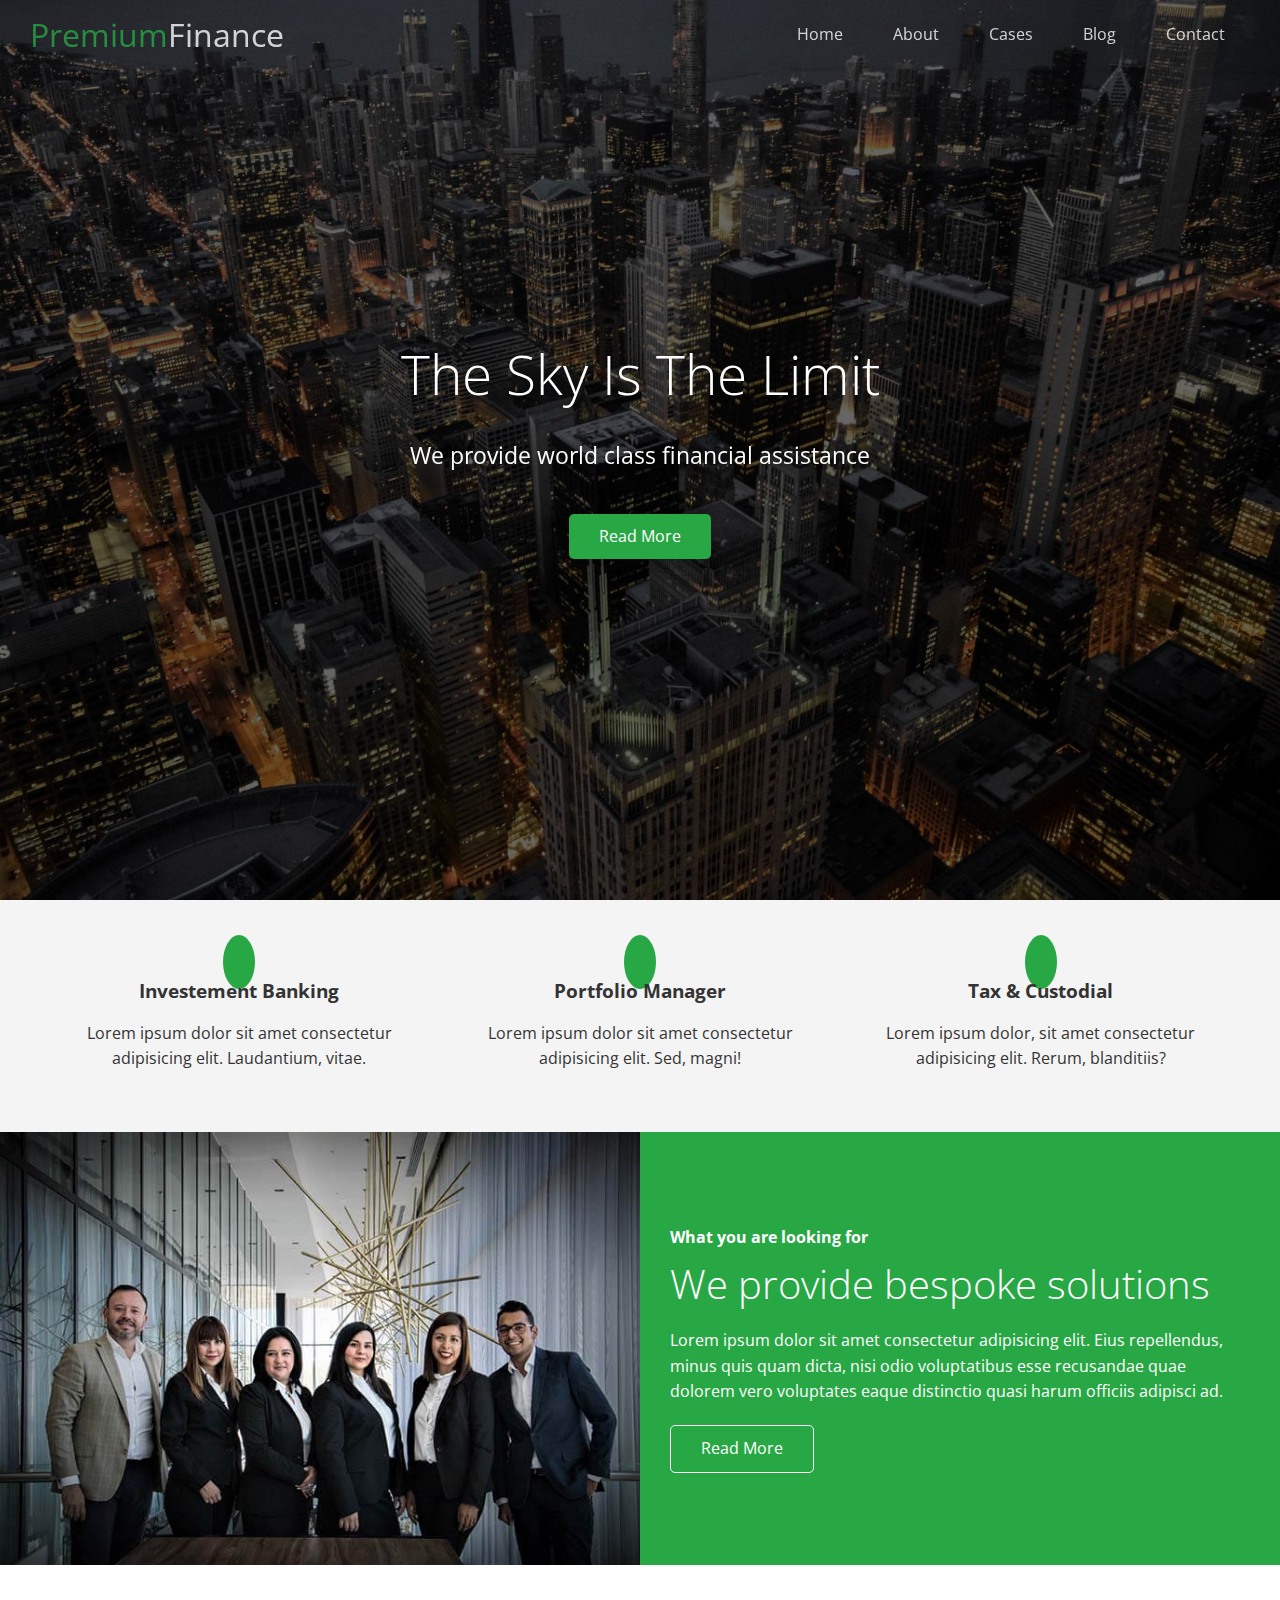
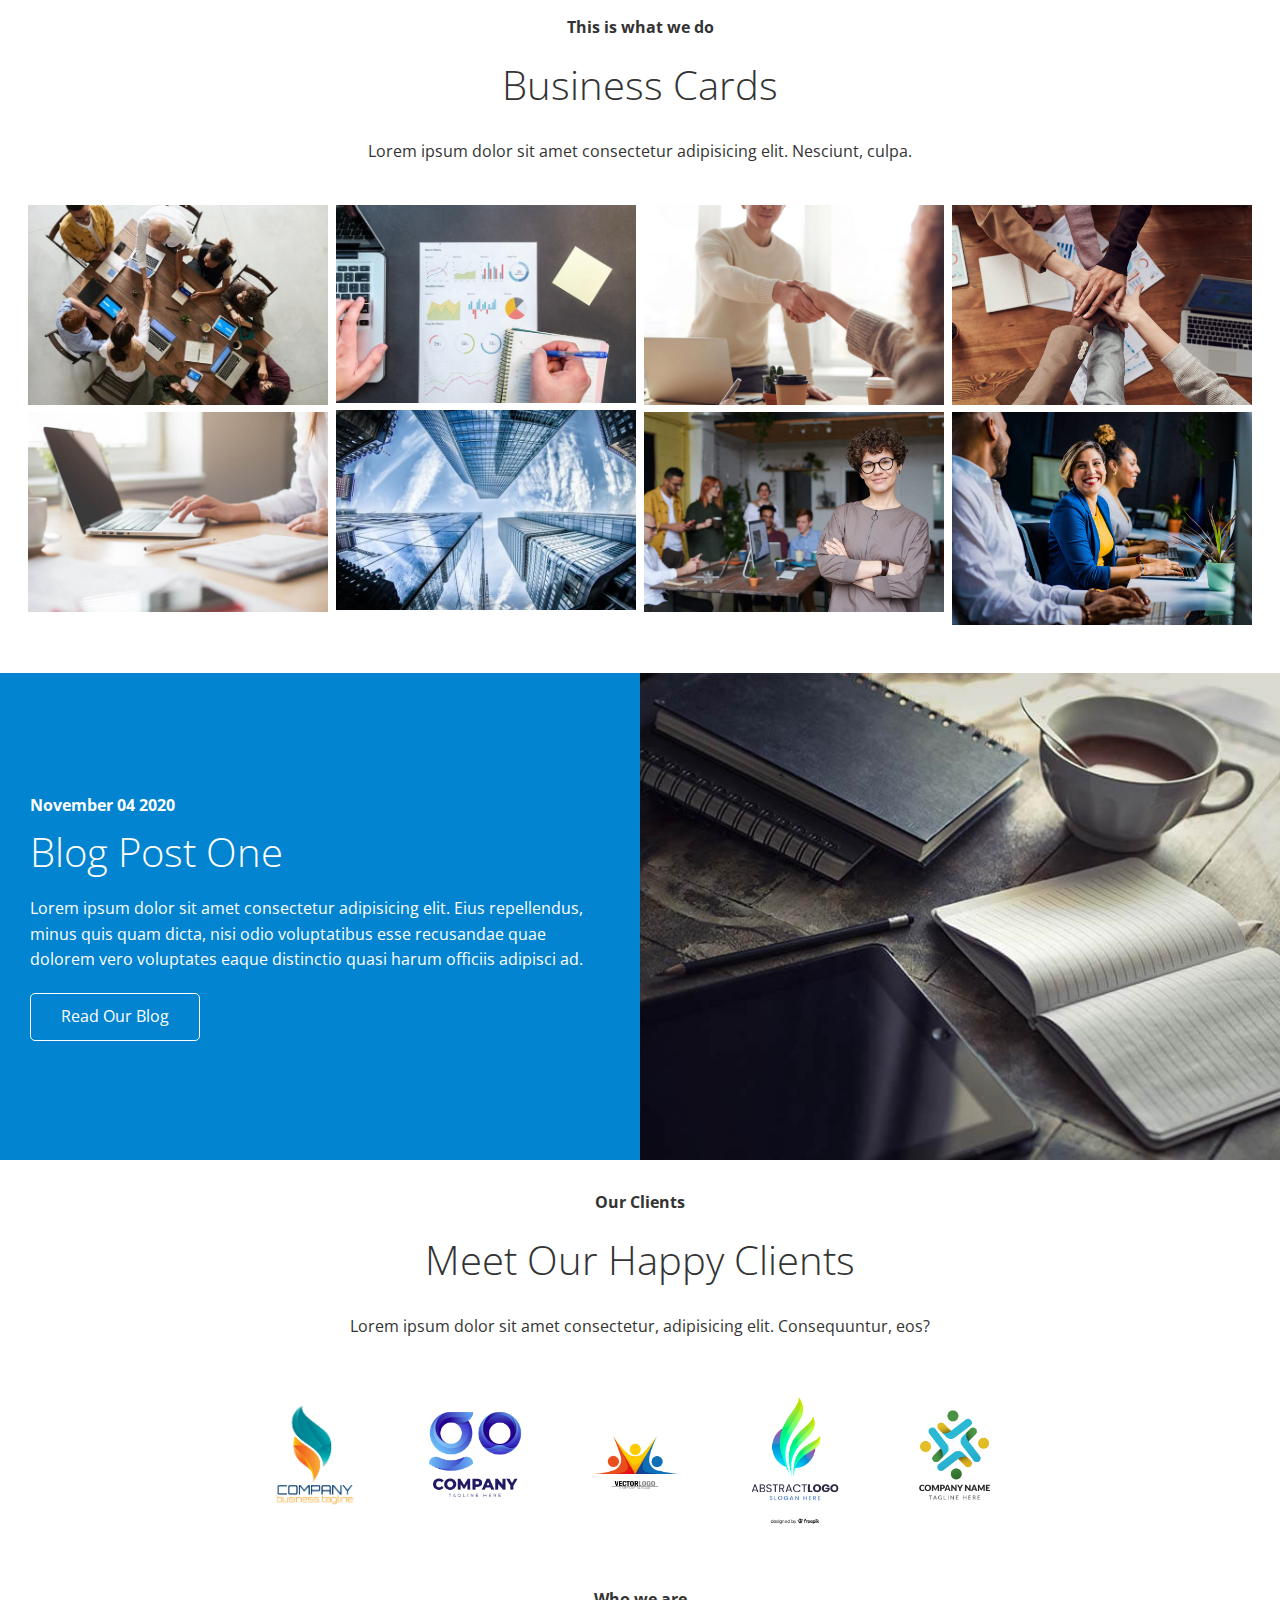
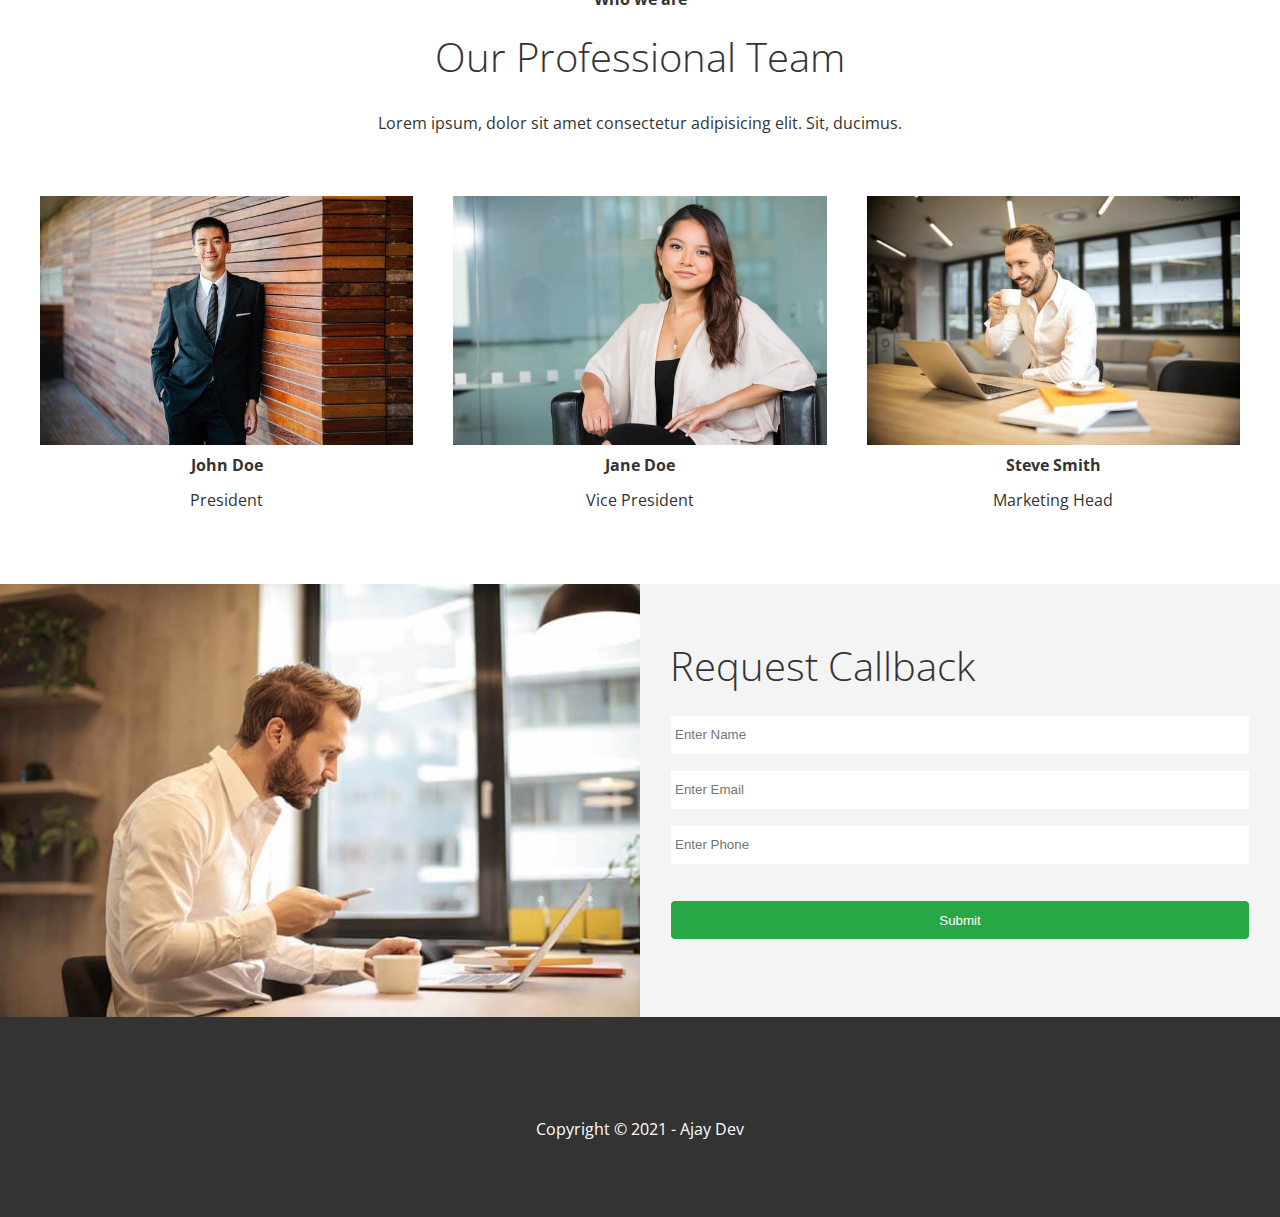
<file: index.html>
<!DOCTYPE html>
<html lang="en">
<head>
    <meta charset="UTF-8">
    <meta http-equiv="X-UA-Compatible" content="IE=edge">
    <meta name="viewport" content="width=device-width, initial-scale=1.0">
    <link rel="shortcut icon" type="image/x-icon" href="/favicon.ico">
    <link rel="stylesheet" href="https://cdnjs.cloudflare.com/ajax/libs/font-awesome/5.15.3/css/all.min.css" integrity="sha512-iBBXm8fW90+nuLcSKlbmrPcLa0OT92xO1BIsZ+ywDWZCvqsWgccV3gFoRBv0z+8dLJgyAHIhR35VZc2oM/gI1w==" crossorigin="anonymous" />
    <link rel="stylesheet" href="css/lightbox.min.css">
    <link rel="stylesheet" href="css/utilities.css">
    <link rel="stylesheet" href="css/style.css">
    <title>Welcome to PremiumFinance</title>
</head>
<body id="home">
    <header class="hero">
        <div id="navbar" class="navbar top">
            <h1 class="logo">
                <span class="text-primary"><i class="fas fa-book-open"></i>
                    Premium</span>Finance</h1>
            <nav>
                <ul>
                    <li><a href="#home">Home</a></li>
                    <li><a href="#about">About</a></li>
                    <li><a href="#cases">Cases</a></li>
                    <li><a href="#blog">Blog</a></li>
                    <li><a href="#contact">Contact</a></li>
                </ul>
            </nav>
        </div>

        <div class="content">
            <h1>The Sky Is The Limit</h1>
            <p>We provide world class financial assistance</p>
            <a href="#about" class="btn"><i class="fas fa-chevron-right"></i>Read More</a>
        </div>
    </header>

    <main>
        <!-- About:Icons -->
        <section id="about" class="icon bg-light">
            <div class="flex-items">
                <div>
                    <i class="fas fa-university fa-2x"></i>
                    <div>
                        <h3>Investement Banking</h3>
                        <p>Lorem ipsum dolor sit amet consectetur adipisicing elit. Laudantium, vitae.</p>
                    </div>
                </div>

                <div>
                    <i class="fas fa-book-reader fa-2x"></i>
                    <div>
                        <h3>Portfolio Manager</h3>
                        <p>Lorem ipsum dolor sit amet consectetur adipisicing elit. Sed, magni!</p>
                    </div>
                </div>

                <div>
                    <i class="fas fa-pencil-alt fa-2x"></i>
                    <div>
                        <h3>Tax & Custodial</h3>
                        <p>Lorem ipsum dolor, sit amet consectetur adipisicing elit. Rerum, blanditiis?</p>
                    </div>
                </div>

            </div>
        </section>

        <!-- About:Solutions -->
        <section class="solution flex-columns">
            <div class="row">
                <div class="column">
                    <div class="column-1">
                        <img src="../images/home/people.jpg" alt="">
                    </div>
                </div>
                <div class="column">
                    <div class="column-2 bg-primary">
                        <h4>What you are looking for</h4>
                        <h2>We provide bespoke solutions</h2>
                        <p>Lorem ipsum dolor sit amet consectetur adipisicing elit. Eius repellendus, minus quis quam dicta, nisi odio voluptatibus esse recusandae quae dolorem vero voluptates eaque distinctio quasi harum officiis adipisci ad.</p>
                        <a href="" class="btn btn-outline"><i class="fas fa-chevron"></i>Read More</a>
                    </div>
                </div>
            </div>
        </section>

        <!-- Cases -->
        <section id="cases" class="cases flex-grid section-padding">
            <header class="section-header">
                <h4>This is what we do</h4>
                <h2>Business Cards</h2>
                <p>Lorem ipsum dolor sit amet consectetur adipisicing elit. Nesciunt, culpa.</p>
            </header>
            <div class="row">
                <div class="column">
                    <a href="../images/cases/cases1.jpg" data-lightbox="cases" data-title="Lorem ipsum dolor sit amet consectetur adipisicing elit. Nesciunt, culpa." alt="">
                        <img src="../images/cases/cases1.jpg" alt="">
                    </a>
                    <a href="../images/cases/cases2.jpg" data-lightbox="cases" data-title="Lorem ipsum dolor sit amet consectetur adipisicing elit. Nesciunt, culpa." alt="">
                        <img src="../images/cases/cases2.jpg" alt="">
                    </a>
                </div>
                <div class="column">
                    <a href="../images/cases/cases3.jpg" data-lightbox="cases" data-title="Lorem ipsum dolor sit amet consectetur adipisicing elit. Nesciunt, culpa." alt="">
                        <img src="../images/cases/cases3.jpg" alt="">
                    </a>
                    <a href="../images/cases/cases4.jpg" data-lightbox="cases" data-title="Lorem ipsum dolor sit amet consectetur adipisicing elit. Nesciunt, culpa." alt="">
                        <img src="../images/cases/cases4.jpg" alt="">
                    </a>
                </div>
                <div class="column">
                    <a href="../images/cases/cases5.jpg" data-lightbox="cases" data-title="Lorem ipsum dolor sit amet consectetur adipisicing elit. Nesciunt, culpa." alt="">
                        <img src="../images/cases/cases5.jpg" alt="">
                    </a>
                    <a href="../images/cases/cases6.jpg" data-lightbox="cases" data-title="Lorem ipsum dolor sit amet consectetur adipisicing elit. Nesciunt, culpa." alt="">
                        <img src="../images/cases/cases6.jpg" alt="">
                    </a>
                </div>
                <div class="column">
                    <a href="../images/cases/cases7.jpg" data-lightbox="cases" data-title="Lorem ipsum dolor sit amet consectetur adipisicing elit. Nesciunt, culpa." alt="">
                        <img src="../images/cases/cases7.jpg" alt="">
                    </a>
                    <a href="../images/cases/cases8.jpg" data-lightbox="cases" data-title="Lorem ipsum dolor sit amet consectetur adipisicing elit. Nesciunt, culpa." alt="">
                        <img src="../images/cases/cases8.jpg" alt="">
                    </a>
                </div>
            </div>
        </section>

        <!-- About:Blogs -->
        <section id="blog" class="blog flex-columns flex-reverse">
            <div class="row">
                <div class="column">
                    <div class="column-1">
                        <img src="../images/home/blog.jpg" alt="">
                    </div>
                 </div>
                <div class="column">
                    <div class="column-2 bg-secondary">
                        <h4>November 04 2020</h4>
                        <h2>Blog Post One</h2>
                        <p>Lorem ipsum dolor sit amet consectetur adipisicing elit. Eius repellendus, minus quis quam dicta, nisi odio voluptatibus esse recusandae quae dolorem vero voluptates eaque distinctio quasi harum officiis adipisci ad.</p>
                        <a href="blog.html" class="btn btn-outline"><i class="fas fa-chevron"></i>Read Our Blog</a>
                    </div>
                </div>
            </div>
        </section>

        <!-- clients -->
        <section id="clients" class="clients">
            <header class="section-header">
                <h4>Our Clients</h4>
                <h2>Meet Our Happy Clients</h2>
                <p>Lorem ipsum dolor sit amet consectetur, adipisicing elit. Consequuntur, eos?</p>
            </header>
            <div class="client-images">
                <div>
                    <img src="../images/clients/client_1.jpg" alt="">
                </div>

                <div class="client-image">
                    <img src="../images/clients/client_2.jpg" alt="">
                </div>

                <div class="client-image">
                    <img src="../images/clients/client_3.jpg" alt="">
                </div>

                <div class="client-image">
                    <img src="../images/clients/client_4.jpg" alt="">
                </div>

                <div class="client-image">
                    <img src="../images/clients/client_5.jpg" alt="">
                </div>
            </div>
        </section>

        <!-- Team -->
        <section id="team" class="team section-padding">
            <header class="section-header">
                <h4>Who we are</h4>
                <h2>Our Professional Team</h2>
                <p>Lorem ipsum, dolor sit amet consectetur adipisicing elit. Sit, ducimus.</p>
            </header>
            <div class="flex-items">
                <div>
                    <img src="../images/team/person1.jpg" alt="">
                    <h4>John Doe</h4>
                    <p>President</p>
                </div>
                <div>
                    <img src="../images/team/person2.jpg" alt="">
                    <h4>Jane Doe</h4>
                    <p>Vice President</p>
                </div>
                <div>
                    <img src="../images/team/person3.jpg" alt="">
                    <h4>Steve Smith</h4>
                    <p>Marketing Head</p>
                </div>
            </div>
        </section>

        <!-- Contact -->
        <section id="contact" class="contact flex-columns">
            <div class="row">
                <div class="column">
                    <div class="column-1">
                        <img src="../images/home/contact.jpg" alt="">
                    </div>
                </div>
                <div class="column">
                    <div class="column-2 bg-light">
                        <h2>Request Callback</h2>
                        <form action="" class="callback-form">
                            <div class="form-control">
                                <label for="name"></label>
                                <input type="text" id="name" name="name" placeholder="Enter Name">
                            </div>
                            <div class="form-control">
                                <label for="email"></label>
                                <input type="email" id="email" name="email" placeholder="Enter Email">
                            </div>
                            <div class="form-control">
                                <label for="phone"></label>
                                <input type="phone" id="phone" name="phone" placeholder="Enter Phone">
                            </div>
                            <input type="submit" id="submit" class="btn">
                        </form>
                    </div>
                </div>
            </div>
        </section>
    </main>
    <footer class="footer bg-dark">
        <div class="social">
            <a href=""><i class="fab fa-facebook fa-2x"></i></a>
            <a href=""><i class="fab fa-twitter fa-2x"></i></a>
            <a href=""><i class="fab fa-youtube fa-2x"></i></a>
            <a href=""><i class="fab fa-linkedin fa-2x"></i></a>
        </div>
        <p>Copyright &copy; 2021 - Ajay Dev</p>
    </footer>
    <script src="https://code.jquery.com/jquery-3.6.0.min.js" integrity="sha256-/xUj+3OJU5yExlq6GSYGSHk7tPXikynS7ogEvDej/m4=" crossorigin="anonymous"></script>
    <script src="js/lightbox.min.js"></script>
    <script src="js/app.js"></script>
</body>
</html>
</file>
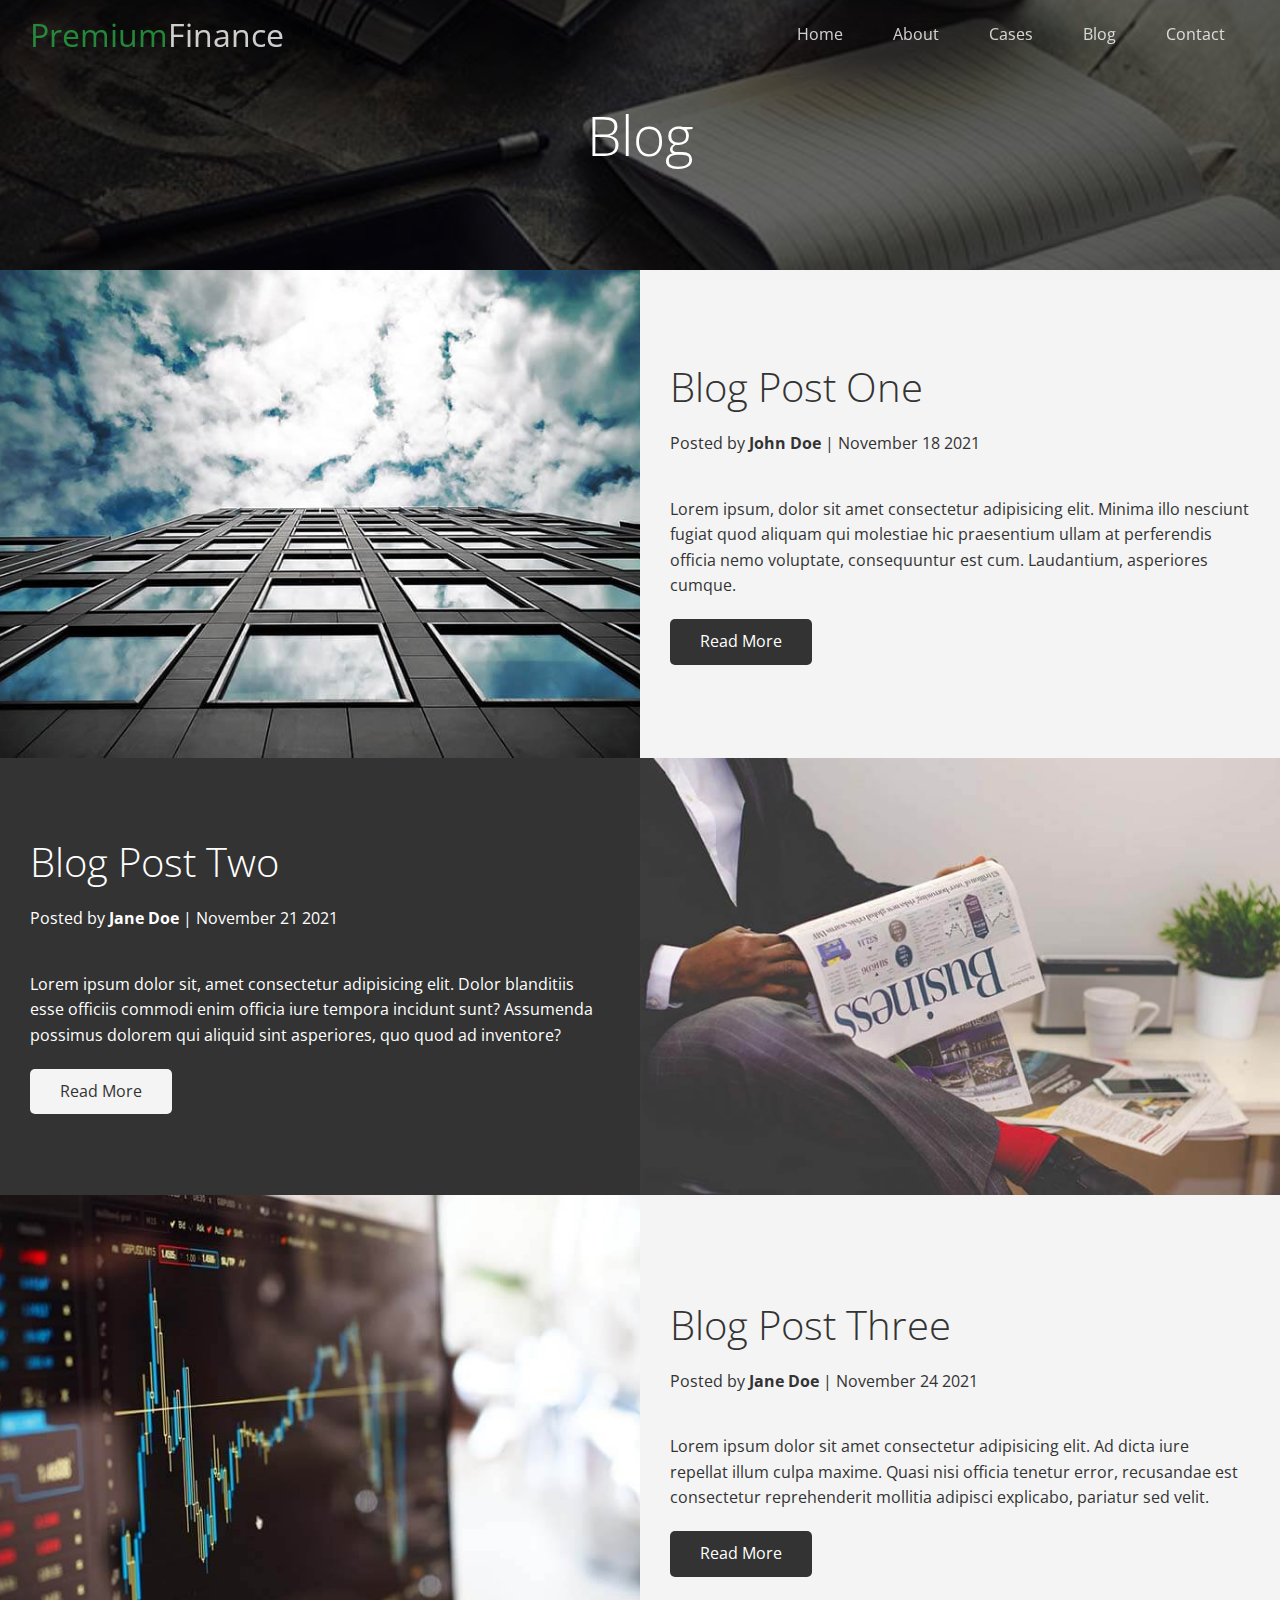
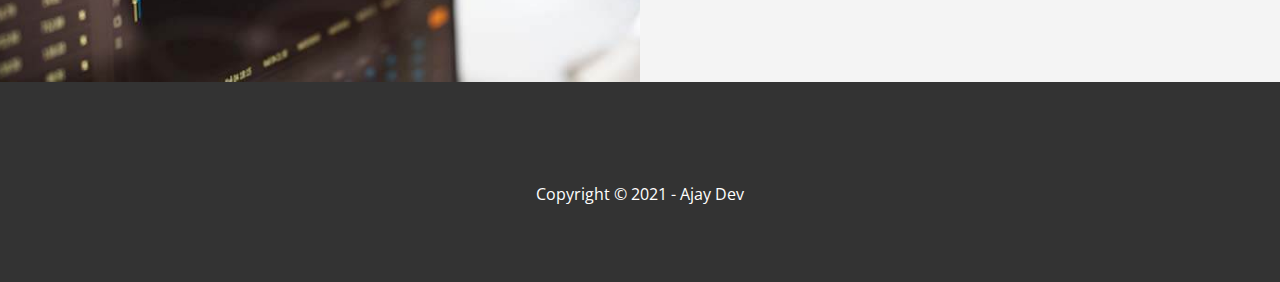
<file: blog.html>
<!DOCTYPE html>
<html lang="en">
<head>
    <meta charset="UTF-8">
    <meta http-equiv="X-UA-Compatible" content="IE=edge">
    <meta name="viewport" content="width=device-width, initial-scale=1.0">
    <link rel="shortcut icon" type="image/x-icon" href="/favicon.ico">
    <link rel="stylesheet" href="https://cdnjs.cloudflare.com/ajax/libs/font-awesome/5.15.3/css/all.min.css" integrity="sha512-iBBXm8fW90+nuLcSKlbmrPcLa0OT92xO1BIsZ+ywDWZCvqsWgccV3gFoRBv0z+8dLJgyAHIhR35VZc2oM/gI1w==" crossorigin="anonymous" />
    <link rel="stylesheet" href="css/utilities.css">
    <link rel="stylesheet" href="css/style.css">
    <title>Welcome to EdgeLedger</title>
</head>
<body id="home">
    <header class="hero blog">
        <div id="navbar" class="navbar top">
            <h1 class="logo">
                <span class="text-primary"><i class="fas fa-book-open"></i>
                    Premium</span>Finance</h1>
            <nav>
                <ul>
                    <li><a href="index.html">Home</a></li>
                    <li><a href="index.html#about">About</a></li>
                    <li><a href="index.html#cases">Cases</a></li>
                    <li><a href="index.html#blog">Blog</a></li>
                    <li><a href="index.html#contact">Contact</a></li>
                </ul>
            </nav>
        </div>

        <div class="content">
            <h1>Blog</h1>
        </div>
    </header>

    <main>
        <article class="flex-columns">
            <div class="row">
                <div class="column">
                    <div class="column-1">
                        <img src="../images/blog/blog1.jpg" alt="">
                    </div>
                </div>
                <div class="column">
                    <div class="column-2 bg-light">
                        <h2>Blog Post One</h2>
                        <p><i class="fas fa-user"></i> Posted by <strong>John Doe</strong> | November 18 2021</p>
                        <p>Lorem ipsum, dolor sit amet consectetur adipisicing elit. Minima illo nesciunt fugiat quod aliquam qui molestiae hic praesentium ullam at perferendis officia nemo voluptate, consequuntur est cum. Laudantium, asperiores cumque.</p>
                        <a href="post-1.html" class="btn btn-dark">Read More</a>
                    </div>
                </div>
            </div>
        </article>

        <article class="flex-columns flex-reverse">
            <div class="row">
                <div class="column">
                    <div class="column-1">
                        <img src="../images/blog/blog2.jpg" alt="">
                    </div>
                </div>
                <div class="column">
                    <div class="column-2 bg-dark">
                        <h2>Blog Post Two</h2>
                        <p><i class="fas fa-user"></i> Posted by <strong>Jane Doe</strong> | November 21 2021</p>
                        <p>Lorem ipsum dolor sit, amet consectetur adipisicing elit. Dolor blanditiis esse officiis commodi enim officia iure tempora incidunt sunt? Assumenda possimus dolorem qui aliquid sint asperiores, quo quod ad inventore?</p>
                        <a href="post-2.html" class="btn btn-light">Read More</a>
                    </div>
                </div>
            </div>
        </article>

        <article class="flex-columns">
            <div class="row">
                <div class="column">
                    <div class="column-1">
                        <img src="../images/blog/blog3.jpg" alt="">
                    </div>
                </div>
                <div class="column">
                    <div class="column-2 bg-light">
                        <h2>Blog Post Three</h2>
                        <p><i class="fas fa-user"></i> Posted by <strong>Jane Doe</strong> | November 24 2021</p>
                        <p>Lorem ipsum dolor sit amet consectetur adipisicing elit. Ad dicta iure repellat illum culpa maxime. Quasi nisi officia tenetur error, recusandae est consectetur reprehenderit mollitia adipisci explicabo, pariatur sed velit.</p>
                        <a href="post-3.html" class="btn btn-dark">Read More</a>
                    </div>
                </div>
            </div>
        </article>
    </main>

 
    <footer class="footer bg-dark">
        <div class="social">
            <a href=""><i class="fab fa-facebook fa-2x"></i></a>
            <a href=""><i class="fab fa-twitter fa-2x"></i></a>
            <a href=""><i class="fab fa-youtube fa-2x"></i></a>
            <a href=""><i class="fab fa-linkedin fa-2x"></i></a>
        </div>
        <p>Copyright &copy; 2021 - Ajay Dev</p>
    </footer>

    <script src="js/app.js"></script>
</body>
</html>
</file>
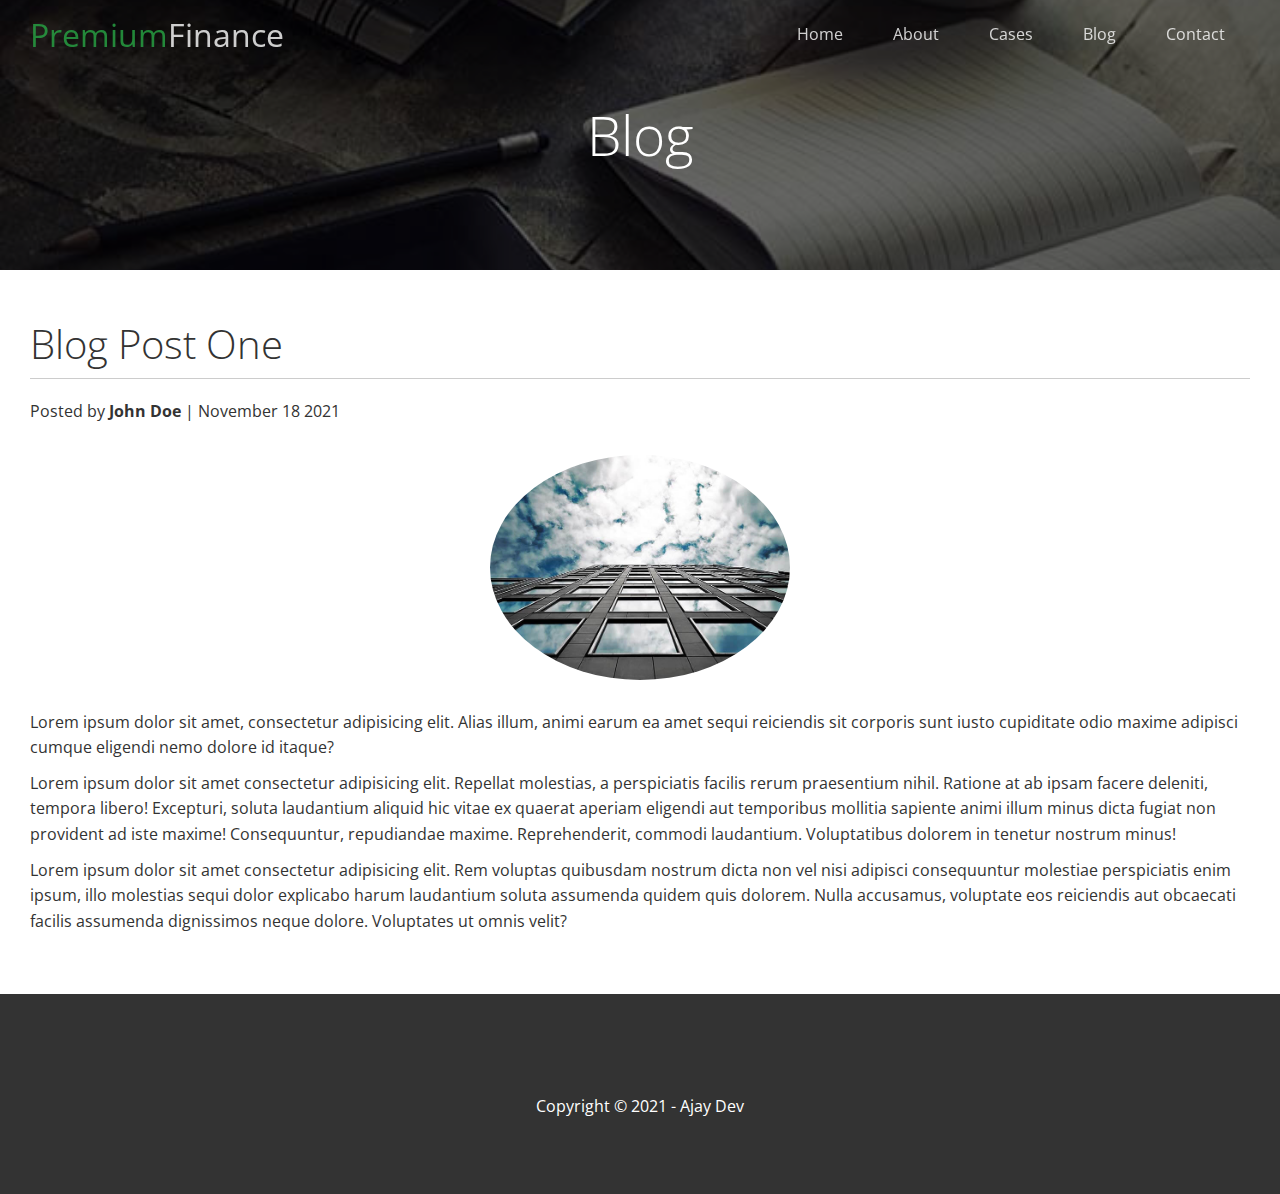
<file: post-1.html>
<!DOCTYPE html>
<html lang="en">
<head>
    <meta charset="UTF-8">
    <meta http-equiv="X-UA-Compatible" content="IE=edge">
    <meta name="viewport" content="width=device-width, initial-scale=1.0">
    <link rel="shortcut icon" type="image/x-icon" href="/favicon.ico">
    <link rel="stylesheet" href="https://cdnjs.cloudflare.com/ajax/libs/font-awesome/5.15.3/css/all.min.css" integrity="sha512-iBBXm8fW90+nuLcSKlbmrPcLa0OT92xO1BIsZ+ywDWZCvqsWgccV3gFoRBv0z+8dLJgyAHIhR35VZc2oM/gI1w==" crossorigin="anonymous" />
    <link rel="stylesheet" href="css/utilities.css">
    <link rel="stylesheet" href="css/style.css">
    <title>Welcome to EdgeLedger</title>
</head>
<body id="home">
    <header class="hero blog">
        <div id="navbar" class="navbar top">
            <h1 class="logo">
                <span class="text-primary"><i class="fas fa-book-open"></i>
                    Premium</span>Finance</h1>
            <nav>
                <ul>
                    <li><a href="index.html">Home</a></li>
                    <li><a href="index.html#about">About</a></li>
                    <li><a href="index.html#cases">Cases</a></li>
                    <li><a href="index.html#blog">Blog</a></li>
                    <li><a href="index.html#contact">Contact</a></li>
                </ul>
            </nav>
        </div>

        <div class="content">
            <h1>Blog</h1>
        </div>
    </header>

    <main>
        <section class="post">
          <h2>Blog Post One</h2>
          <p class="meta">
            <i class="fas fa-user"></i> Posted by <strong>John Doe</strong> |
            November 18 2021
          </p>
          <img src="images/blog/blog1.jpg" alt="" />
          <p>
            Lorem ipsum dolor sit amet, consectetur adipisicing elit. Alias illum,
            animi earum ea amet sequi reiciendis sit corporis sunt iusto
            cupiditate odio maxime adipisci cumque eligendi nemo dolore id itaque?
          </p>
          <p>
            Lorem ipsum dolor sit amet consectetur adipisicing elit. Repellat
            molestias, a perspiciatis facilis rerum praesentium nihil. Ratione at
            ab ipsam facere deleniti, tempora libero! Excepturi, soluta laudantium
            aliquid hic vitae ex quaerat aperiam eligendi aut temporibus mollitia
            sapiente animi illum minus dicta fugiat non provident ad iste maxime!
            Consequuntur, repudiandae maxime. Reprehenderit, commodi laudantium.
            Voluptatibus dolorem in tenetur nostrum minus!
          </p>
          <p>
            Lorem ipsum dolor sit amet consectetur adipisicing elit. Rem voluptas
            quibusdam nostrum dicta non vel nisi adipisci consequuntur molestiae
            perspiciatis enim ipsum, illo molestias sequi dolor explicabo harum
            laudantium soluta assumenda quidem quis dolorem. Nulla accusamus,
            voluptate eos reiciendis aut obcaecati facilis assumenda dignissimos
            neque dolore. Voluptates ut omnis velit?
          </p>
        </section>
      </main>
 
    <footer class="footer bg-dark">
        <div class="social">
            <a href=""><i class="fab fa-facebook fa-2x"></i></a>
            <a href=""><i class="fab fa-twitter fa-2x"></i></a>
            <a href=""><i class="fab fa-youtube fa-2x"></i></a>
            <a href=""><i class="fab fa-linkedin fa-2x"></i></a>
        </div>
        <p>Copyright &copy; 2021 - Ajay Dev</p>
    </footer>

    <script src="js/app.js"></script>
</body>
</html>
</file>
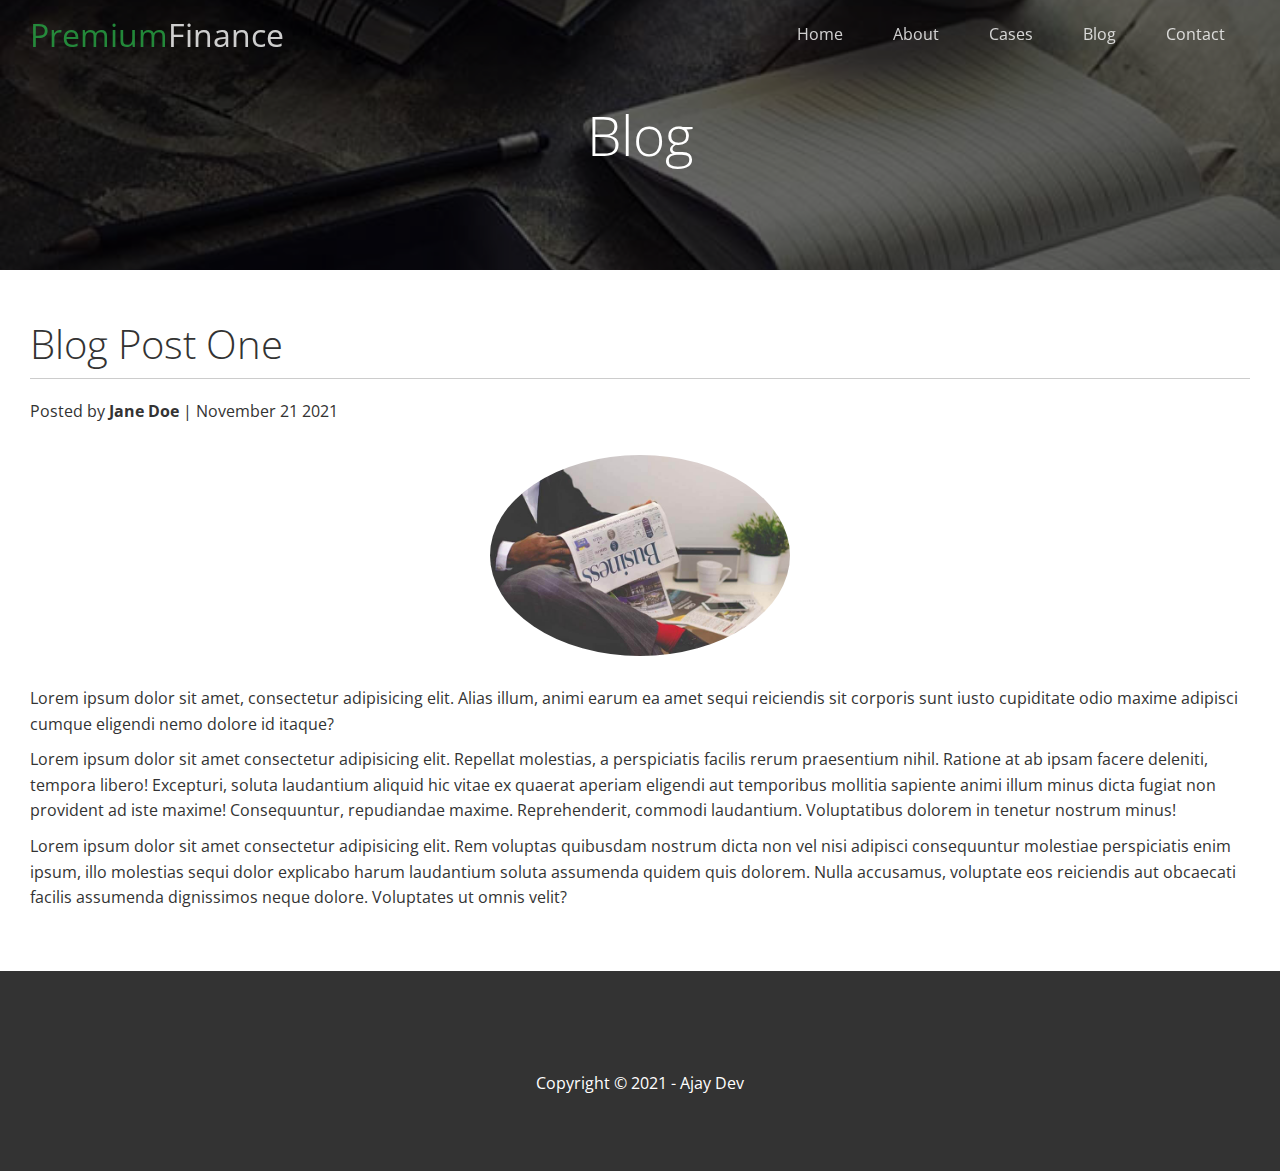
<file: post-2.html>
<!DOCTYPE html>
<html lang="en">
<head>
    <meta charset="UTF-8">
    <meta http-equiv="X-UA-Compatible" content="IE=edge">
    <meta name="viewport" content="width=device-width, initial-scale=1.0">
    <link rel="shortcut icon" type="image/x-icon" href="/favicon.ico">
    <link rel="stylesheet" href="https://cdnjs.cloudflare.com/ajax/libs/font-awesome/5.15.3/css/all.min.css" integrity="sha512-iBBXm8fW90+nuLcSKlbmrPcLa0OT92xO1BIsZ+ywDWZCvqsWgccV3gFoRBv0z+8dLJgyAHIhR35VZc2oM/gI1w==" crossorigin="anonymous" />
    <link rel="stylesheet" href="css/utilities.css">
    <link rel="stylesheet" href="css/style.css">
    <title>Welcome to EdgeLedger</title>
</head>
<body id="home">
    <header class="hero blog">
        <div id="navbar" class="navbar top">
            <h1 class="logo">
                <span class="text-primary"><i class="fas fa-book-open"></i>
                    Premium</span>Finance</h1>
            <nav>
                <ul>
                    <li><a href="index.html">Home</a></li>
                    <li><a href="index.html#about">About</a></li>
                    <li><a href="index.html#cases">Cases</a></li>
                    <li><a href="index.html#blog">Blog</a></li>
                    <li><a href="index.html#contact">Contact</a></li>
                </ul>
            </nav>
        </div>

        <div class="content">
            <h1>Blog</h1>
        </div>
    </header>

    <main>
        <section class="post">
          <h2>Blog Post One</h2>
          <p class="meta">
            <i class="fas fa-user"></i> Posted by <strong>Jane Doe</strong> |
            November 21 2021
          </p>
          <img src="images/blog/blog2.jpg" alt="" />
          <p>
            Lorem ipsum dolor sit amet, consectetur adipisicing elit. Alias illum,
            animi earum ea amet sequi reiciendis sit corporis sunt iusto
            cupiditate odio maxime adipisci cumque eligendi nemo dolore id itaque?
          </p>
          <p>
            Lorem ipsum dolor sit amet consectetur adipisicing elit. Repellat
            molestias, a perspiciatis facilis rerum praesentium nihil. Ratione at
            ab ipsam facere deleniti, tempora libero! Excepturi, soluta laudantium
            aliquid hic vitae ex quaerat aperiam eligendi aut temporibus mollitia
            sapiente animi illum minus dicta fugiat non provident ad iste maxime!
            Consequuntur, repudiandae maxime. Reprehenderit, commodi laudantium.
            Voluptatibus dolorem in tenetur nostrum minus!
          </p>
          <p>
            Lorem ipsum dolor sit amet consectetur adipisicing elit. Rem voluptas
            quibusdam nostrum dicta non vel nisi adipisci consequuntur molestiae
            perspiciatis enim ipsum, illo molestias sequi dolor explicabo harum
            laudantium soluta assumenda quidem quis dolorem. Nulla accusamus,
            voluptate eos reiciendis aut obcaecati facilis assumenda dignissimos
            neque dolore. Voluptates ut omnis velit?
          </p>
        </section>
      </main>
 
    <footer class="footer bg-dark">
        <div class="social">
            <a href=""><i class="fab fa-facebook fa-2x"></i></a>
            <a href=""><i class="fab fa-twitter fa-2x"></i></a>
            <a href=""><i class="fab fa-youtube fa-2x"></i></a>
            <a href=""><i class="fab fa-linkedin fa-2x"></i></a>
        </div>
        <p>Copyright &copy; 2021 - Ajay Dev</p>
    </footer>

    <script src="js/app.js"></script>
</body>
</html>
</file>
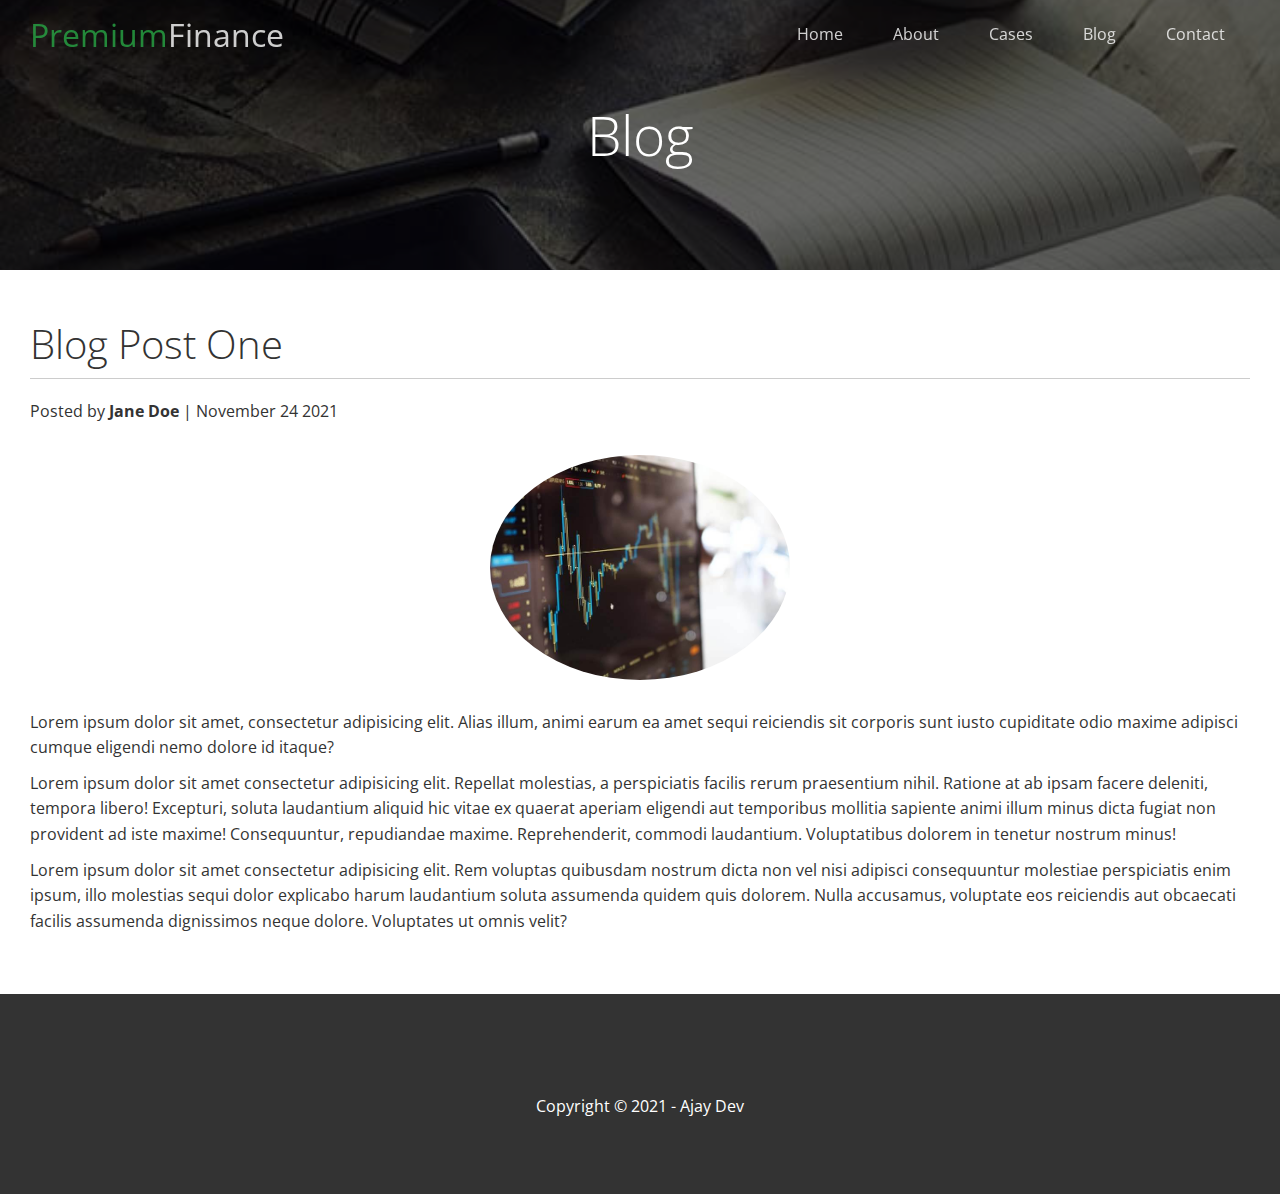
<file: post-3.html>
<!DOCTYPE html>
<html lang="en">
<head>
    <meta charset="UTF-8">
    <meta http-equiv="X-UA-Compatible" content="IE=edge">
    <meta name="viewport" content="width=device-width, initial-scale=1.0">
    <link rel="shortcut icon" type="image/x-icon" href="/favicon.ico">
    <link rel="stylesheet" href="https://cdnjs.cloudflare.com/ajax/libs/font-awesome/5.15.3/css/all.min.css" integrity="sha512-iBBXm8fW90+nuLcSKlbmrPcLa0OT92xO1BIsZ+ywDWZCvqsWgccV3gFoRBv0z+8dLJgyAHIhR35VZc2oM/gI1w==" crossorigin="anonymous" />
    <link rel="stylesheet" href="css/utilities.css">
    <link rel="stylesheet" href="css/style.css">
    <title>Welcome to EdgeLedger</title>
</head>
<body id="home">
    <header class="hero blog">
        <div id="navbar" class="navbar top">
            <h1 class="logo">
                <span class="text-primary"><i class="fas fa-book-open"></i>
                    Premium</span>Finance</h1>
            <nav>
                <ul>
                    <li><a href="index.html">Home</a></li>
                    <li><a href="index.html#about">About</a></li>
                    <li><a href="index.html#cases">Cases</a></li>
                    <li><a href="index.html#blog">Blog</a></li>
                    <li><a href="index.html#contact">Contact</a></li>
                </ul>
            </nav>
        </div>

        <div class="content">
            <h1>Blog</h1>
        </div>
    </header>

    <main>
        <section class="post">
          <h2>Blog Post One</h2>
          <p class="meta">
            <i class="fas fa-user"></i> Posted by <strong>Jane Doe</strong> |
            November 24 2021
          </p>
          <img src="images/blog/blog3.jpg" alt="" />
          <p>
            Lorem ipsum dolor sit amet, consectetur adipisicing elit. Alias illum,
            animi earum ea amet sequi reiciendis sit corporis sunt iusto
            cupiditate odio maxime adipisci cumque eligendi nemo dolore id itaque?
          </p>
          <p>
            Lorem ipsum dolor sit amet consectetur adipisicing elit. Repellat
            molestias, a perspiciatis facilis rerum praesentium nihil. Ratione at
            ab ipsam facere deleniti, tempora libero! Excepturi, soluta laudantium
            aliquid hic vitae ex quaerat aperiam eligendi aut temporibus mollitia
            sapiente animi illum minus dicta fugiat non provident ad iste maxime!
            Consequuntur, repudiandae maxime. Reprehenderit, commodi laudantium.
            Voluptatibus dolorem in tenetur nostrum minus!
          </p>
          <p>
            Lorem ipsum dolor sit amet consectetur adipisicing elit. Rem voluptas
            quibusdam nostrum dicta non vel nisi adipisci consequuntur molestiae
            perspiciatis enim ipsum, illo molestias sequi dolor explicabo harum
            laudantium soluta assumenda quidem quis dolorem. Nulla accusamus,
            voluptate eos reiciendis aut obcaecati facilis assumenda dignissimos
            neque dolore. Voluptates ut omnis velit?
          </p>
        </section>
      </main>
 
    <footer class="footer bg-dark">
        <div class="social">
            <a href=""><i class="fab fa-facebook fa-2x"></i></a>
            <a href=""><i class="fab fa-twitter fa-2x"></i></a>
            <a href=""><i class="fab fa-youtube fa-2x"></i></a>
            <a href=""><i class="fab fa-linkedin fa-2x"></i></a>
        </div>
        <p>Copyright &copy; 2021 - Ajay Dev</p>
    </footer>

    <script src="js/app.js"></script>
</body>
</html>
</file>
<file: css/utilities.css>
/* Scroll */

html {
    scroll-behavior: smooth;
}

/* Text Decoration */

.text-primary {
    color: #28a745;
}

/* Button */

.btn {
    cursor: pointer;
    display: inline-block;
    color: #fff;
    background: #28a745;
    padding: 10px 30px;
    border: none;
    border-radius: 5px;
}

.btn:hover {
    opacity: 0.9;
}

.btn-primary, .bg-primary {
    background: #28a745;
    color: #fff;
 }
 .btn-secondary, .bg-secondary {
    background: #0284d0;
    color: #fff;
 }
 .btn-dark, .bg-dark {
    background: #333;
    color: #fff;
 }
 .btn-light, .bg-light {
    background: #f4f4f4;
    color: #333;
 }

 .btn-outline {
     border: 1px solid #fff;
     background: transparent;
 }

/* Flex Items */

.flex-items {
    display: flex;
    align-items: center;
    justify-self: center;
    text-align: center;
    height: 100%;
}

.flex-items > div {
    padding: 20px;
}

/* Flex Columns */

.flex-columns.flex-reverse .row {
    flex-direction: row-reverse;
}

.flex-columns .row {
    display: flex;
    flex-direction: row;
    width: 100%;
    flex-wrap: wrap;
}

.flex-columns .column {
    display: flex;
    flex-direction: column;
    flex-basis: 100%;
    flex: 1;
}

.flex-columns .column .column-1,
.flex-columns .column .column-2 {
    height: 100%;
}

.flex-columns img {
    width: 100%;
    height: 100%;
    object-fit: cover;
}

.flex-columns .column-2 {
    display: flex;
    flex-direction: column;
    align-items: flex-start;
    justify-content: center;
    padding: 30px;
}

.flex-columns h2 {
    font-size: 40px;
    font-weight: 100;
}

.flex-columns h4 {
    margin-bottom: 10px;
}

.flex-columns p {
    margin: 20px 0;
}

.section-header {
    padding: 30px;
    display: flex;
    flex-direction: column;
    align-items: center;
    justify-content: center;
    text-align: center;
}

.section-header h2 {
    font-size: 40px;
    margin: 20px;
}

.section-padding {
    padding: 20px 20px 40px;
}

.flex-grid .row {
    display: flex;
    flex-wrap: wrap;
    padding: 0 4px;
}

.flex-grid .column {
    flex: 25%;
    padding: 0 4px;
    max-width: 25%;
}
</file>
<file: css/style.css>
@import url("https://fonts.googleapis.com/css2?family=Open+Sans:wght@300;400&display=swap");

* {
  box-sizing: border-box;
  margin: 0;
  padding: 0;
}

body {
  background-color: #fff;
  color: #333;
  font-family: "Open Sans", sans-serif;
  line-height: 1.6;
}

ul {
  list-style: none;
}

a {
  color: #333;
  text-decoration: none;
}

h1,
h2 {
  font-weight: 300;
  line-height: 1.2;
}

p {
  margin: 10px 0;
}

img {
  width: 100%;
}

/* Navbar */

.navbar {
  display: flex;
  align-items: center;
  justify-content: space-between;
  background-color: #333;
  color: #fff;
  width: 100%;
  height: 70px;
  opacity: 0.8;
  position: fixed;
  top: 0px;
  padding: 0 30px;
  transition: 0.5s;
}

.navbar.top {
  background: transparent;
}

.navbar .logo {
  font-weight: 400;
}

.navbar a {
  color: #fff;
  padding: 10px 20px;
  margin: 0 5px;
}

.navbar a:hover {
  border-bottom: #28a745 2px solid;
}

.navbar ul {
  display: flex;
}

/* Header */

.hero {
  background: url('../images/home/showcase.jpg') no-repeat center center/cover;
  height: 100vh;
  color: #fff;
  position: relative;
}

.hero .content {
  display: flex;
  flex-direction: column;
  align-items: center;
  justify-content: center;
  text-align: center;
  height: 100%;
  padding: 0 20px;
}

.hero .content h1 {
  font-size: 55px;
}

.hero .content p {
  font-size: 23px;
  padding: 20px 0 30px;
}

.hero::before {
  content: '';
  position: absolute;
  top: 0;
  bottom: 0;
  width: 100%;
  height: 100%;
  background: rgba(0, 0, 0, 0.6);
}

.hero * {
  z-index: 10;
}

/* Icons */

.icon {
  padding: 30px;
}

.icon h3 {
  font-weight: bold;
  margin-bottom: 15px;
}

.icon i {
  background: #28a745;
  border-radius: 100%;
  padding: 1rem;
  color: #fff;
  margin-bottom: 15px;
}

.cases img:hover {
  opacity: 0.7;
}

.callback-form {
  width: 100%;
  padding: 20px 0;
}

.callback-form label {
  display: block;
  margin-bottom: 5px;
}

.callback-form .form-control {
  margin-bottom: 15px;
}

.callback-form input {
  width: 100%;
  padding: 4px;
  height: 40px;
  border: #f5f5f5 1px solid;
}

.callback-form input:focus {
  outline-color: #28a745;
}

.callback-form .btn {
  padding: 12px 0px;
  margin-top: 20px;
}

.footer {
  display: flex;
  flex-direction: column;
  align-items: center;
  justify-content: center;
  text-align: center;
  height: 200px;
}

.footer a {
  color: #fff;
}

.footer a:hover {
  color: #28a745;
}

.footer .social > * {
  margin-right: 30px;
}

/* Mobile */

@media (max-width: 768px) {
  .navbar {
    flex-direction: column;
    height: 120px;
    padding: 20px;
  }

  .navbar a {
    padding: 10px 10px;
    margin: 0 3px;
  }

  .flex-items {
    flex-direction: column;
  }

  .flex-columns .column {
    flex: 100%;
    max-width: 100%;
  }

  .team img {
    width: 70%;
  }

  .client-images {
    flex-direction: column;
  }
}

/* Blog */

.hero.blog {
  background: url('../images/home/blog.jpg') no-repeat center center/cover;
  height: 30vh;
}

/* Posting */

.post {
  padding: 50px 30px;
}

.post img {
  border-radius: 50%;
  width: 300px;
  display: block;
  margin: 0 auto 30px;
}

.post h2 {
  font-size: 40px;
  border-bottom: #ccc 1px solid;
  margin-bottom: 20px;
  padding-bottom: 10px;
}

.post .meta {
  margin-bottom: 30px;
}

.client-images {
  display: flex;
  align-items: center;
  justify-content: center;
  text-align: center;
}

.client-images img {
  border-radius: 50%;
  height: 150px;
  width: 150px;
  margin-right: 10px;
}
</file>
